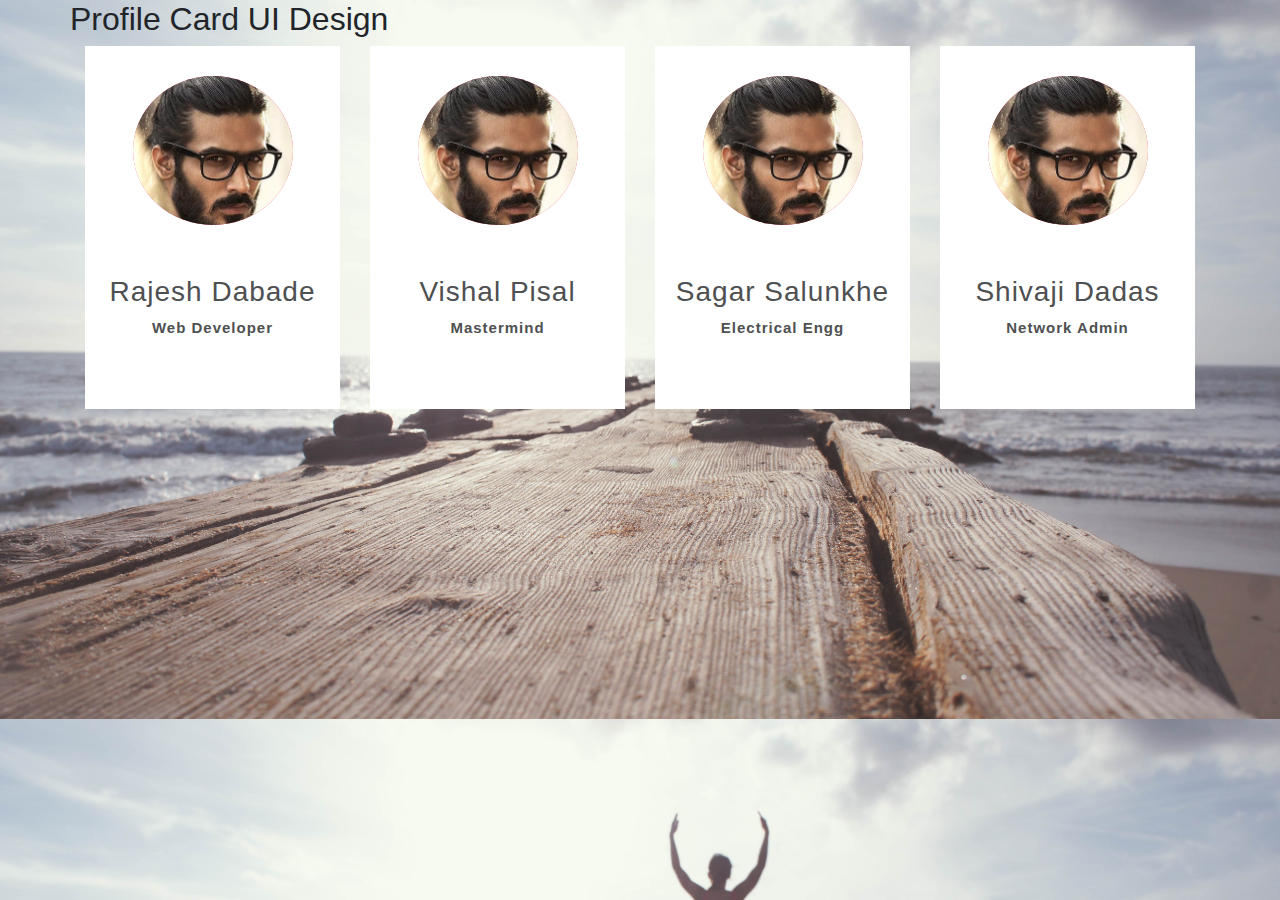
<file: Profile-card-UI-Design/index.html>
<!DOCTYPE html>
<html lang="en">
<head>
    <meta charset="UTF-8">
    <meta name="viewport" content="width=device-width, initial-scale=1.0">
    <title>Profile Card UI Design</title>
    <link rel="stylesheet" href="css/style.css">
    <link rel="stylesheet" href="css/bootstrap.min.css">
    <link rel="stylesheet" href="css/font-awesome.min.css">
</head>
<body>
    <div class="container">
        <div class="row">
            <h2 class="text-center mb-50 mt-50">Profile Card UI Design</h2>
        </div>
        <div class="row">
            <div class="col-md-3 col-sm-6">
                <div class="our-team">
                <div class="pic">
                    <img src="image/blog.jpg" alt="">
                </div>
                <div class="team-content">
                <div class="title">
                    <h3>Rajesh Dabade</h3>
                    <span class="post">Web Developer</span>
                </div>
                </div>
                <ul class="social">
                    <li><a href="#" class="fa fa-facebook"></a></li>
                    <li><a href="#" class="fa fa-twitter"></a></li>
                    <li><a href="#" class="fa fa-google-plus"></a></li>
                    <li><a href="#" class="fa fa-linkedin"></a></li>
                </ul>
                </div>
            </div>
            <div class="col-md-3 col-sm-6">
                <div class="our-team">
                <div class="pic">
                    <img src="image/blog.jpg" alt="">
                </div>
                <div class="team-content">
                <div class="title">
                    <h3>Vishal Pisal</h3>
                    <span class="post">Mastermind</span>
                </div>
                </div>
                <ul class="social">
                    <li><a href="#" class="fa fa-facebook"></a></li>
                    <li><a href="#" class="fa fa-twitter"></a></li>
                    <li><a href="#" class="fa fa-google-plus"></a></li>
                    <li><a href="#" class="fa fa-linkedin"></a></li>
                </ul>
                </div>
            </div>
            <div class="col-md-3 col-sm-6">
                <div class="our-team">
                <div class="pic">
                    <img src="image/blog.jpg" alt="">
                </div>
                <div class="team-content">
                <div class="title">
                    <h3>Sagar Salunkhe</h3>
                    <span class="post">Electrical Engg</span>
                </div>
                </div>
                <ul class="social">
                    <li><a href="" class="fa fa-facebook"></a></li>
                    <li><a href="" class="fa fa-twitter"></a></li>
                    <li><a href="" class="fa fa-google-plus"></a></li>
                    <li><a href="" class="fa fa-linkedin"></a></li>
                </ul>
                </div>
            </div>
            <div class="col-md-3 col-sm-6">
                <div class="our-team">
                <div class="pic">
                    <img src="image/blog.jpg" alt="">
                </div>
                <div class="team-content">
                <div class="title">
                    <h3>Shivaji Dadas</h3>
                    <span class="post">Network Admin</span>
                </div>
                </div>
                <ul class="social">
                    <li><a href="" class="fa fa-facebook"></a></li>
                    <li><a href="" class="fa fa-twitter"></a></li>
                    <li><a href="" class="fa fa-google-plus"></a></li>
                    <li><a href="" class="fa fa-linkedin"></a></li>
                </ul>
                </div>
            </div>
        </div>
    </div>


</body>
</html>
</file>
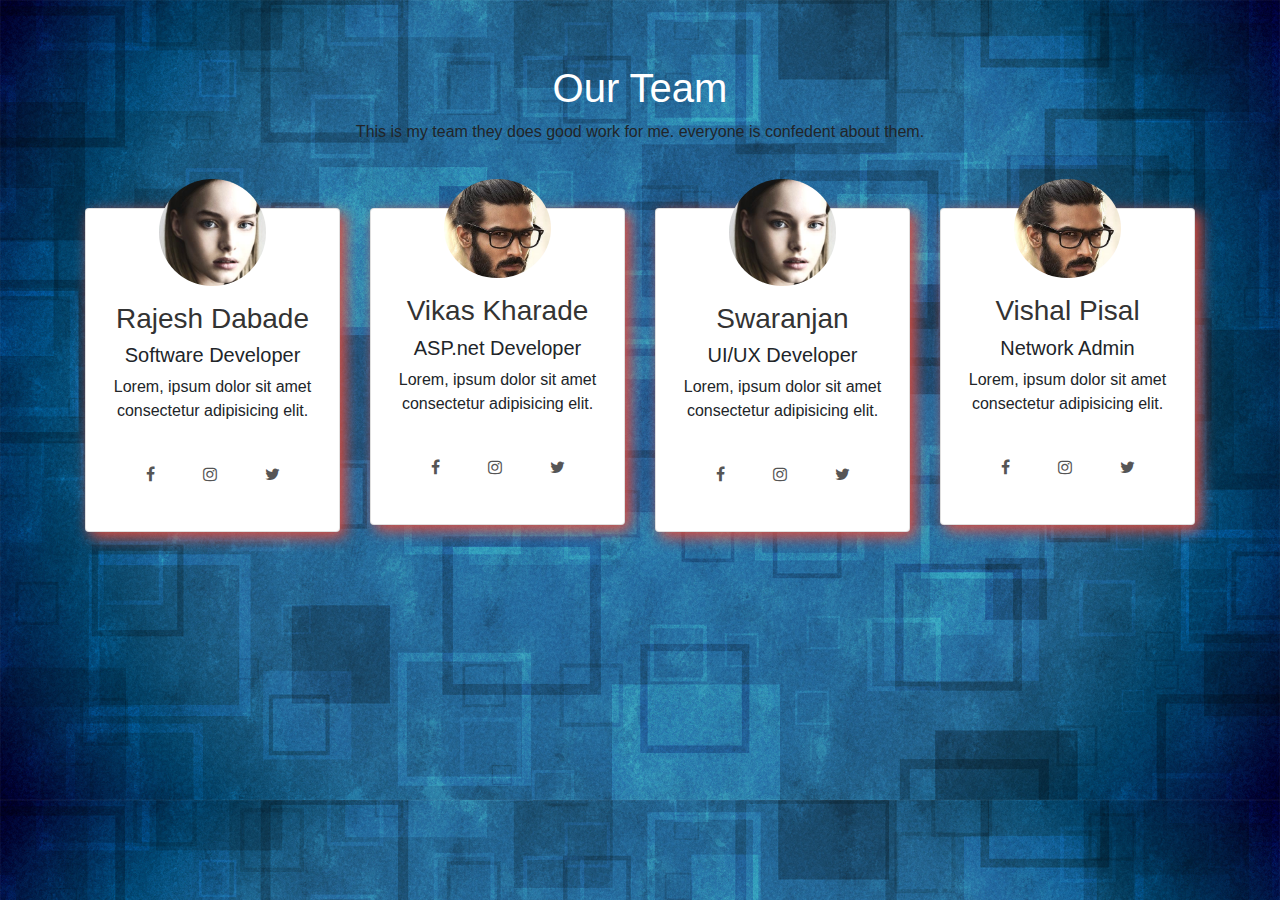
<file: responsive-card-with-B4/index.html>
<!DOCTYPE html>
<html lang="en">
<head>
    <meta charset="UTF-8">
    <meta name="viewport" content="width=device-width, initial-scale=1.0">
    <title>Card Design</title>
    <link rel="stylesheet" href="css/style.css">
    <link rel="stylesheet" href="css/bootstrap.min.css">
    <link rel="stylesheet" href="css/font-awesome.min.css">
</head>
<body>
   <section id="item">
       <div class="container my-3 py-5 text-center">
           <div class="row mb-5">
              <div class="col">
                  <h1>Our Team</h1>
                  <p class="mt-10">This is my team they does good work for me.
                      everyone is confedent about them.
                  </p>
              </div>
           </div>
           <div class="row">
               <div class="col-lg-3 col-md-6">
                   <div class="card">
                       <div class="card-body">
                           <img src="blog-details.jpg" class="img-fluid rounded-circle mb-3 w-50" alt="">
                        <h3>Rajesh Dabade</h3>
                        <h5>Software Developer</h5>
                        <p>Lorem, ipsum dolor sit amet consectetur adipisicing elit.</p>
                        <div class="d-flex flex-row justify-content-center">
                            <div class="p-4">
                                <a href=""><i class="fa fa-facebook"></i></a>
                            </div>
                            <div class="p-4">
                                <a href=""><i class="fa fa-instagram"></i></a>
                            </div>
                            <div class="p-4">
                                <a href="#"><i class="fa fa-twitter"></i></a>
                            </div>
                        </div>
                        </div>
                   </div>
               </div>
               <div class="col-lg-3 col-md-6">
                   <div class="card">
                       <div class="card-body">
                           <img src="blog.jpg" alt="" class="img-fluid rounded-circle mb-3 w-50">
                           <h3>Vikas Kharade</h3>
                           <h5>ASP.net Developer</h5>
                           <p>Lorem, ipsum dolor sit amet consectetur adipisicing elit.</p>
                           <div class="d-flex flex-row justify-content-center">
                               <div class="p-4">
                                   <a href="#"><i class="fa fa-facebook"></i></a>
                               </div>
                               <div class="p-4">
                                   <a href="#"><i class="fa fa-instagram"></i></a>
                               </div>
                               <div class="p-4">
                                   <a href="#"><i class="fa fa-twitter"></i></a>
                               </div>
                           </div>
                       </div>
                   </div>
               </div>
               <div class="col-lg-3 col-md-6">
                <div class="card">
                    <div class="card-body">
                        <img src="blog-details.jpg" alt="" class="img-fluid rounded-circle mb-3 w-50">
                        <h3>Swaranjan</h3>
                        <h5>UI/UX Developer</h5>
                        <p>Lorem, ipsum dolor sit amet consectetur adipisicing elit.</p>
                        <div class="d-flex flex-row justify-content-center">
                            <div class="p-4">
                                <a href="#"><i class="fa fa-facebook"></i></a>
                            </div>
                            <div class="p-4">
                                <a href="#"><i class="fa fa-instagram"></i></a>
                            </div>
                            <div class="p-4">
                                <a href="#"><i class="fa fa-twitter"></i></a>
                            </div>
                        </div>
                    </div>
                </div>
              </div>
              <div class="col-lg-3 col-md-6">
                <div class="card">
                    <div class="card-body">
                        <img src="blog.jpg" alt="" class="img-fluid rounded-circle mb-3 w-50">
                        <h3>Vishal Pisal</h3>
                        <h5>Network Admin</h5>
                        <p>Lorem, ipsum dolor sit amet consectetur adipisicing elit.</p>
                        <div class="d-flex flex-row justify-content-center">
                            <div class="p-4">
                                <a href="#"><i class="fa fa-facebook"></i></a>
                            </div>
                            <div class="p-4">
                                <a href="#"><i class="fa fa-instagram"></i></a>
                            </div>
                            <div class="p-4">
                                <a href="#"><i class="fa fa-twitter"></i></a>
                            </div>
                        </div>
                    </div>
                </div>
            </div>
           </div>
       </div>
   </section>
</body>
</html>
</file>
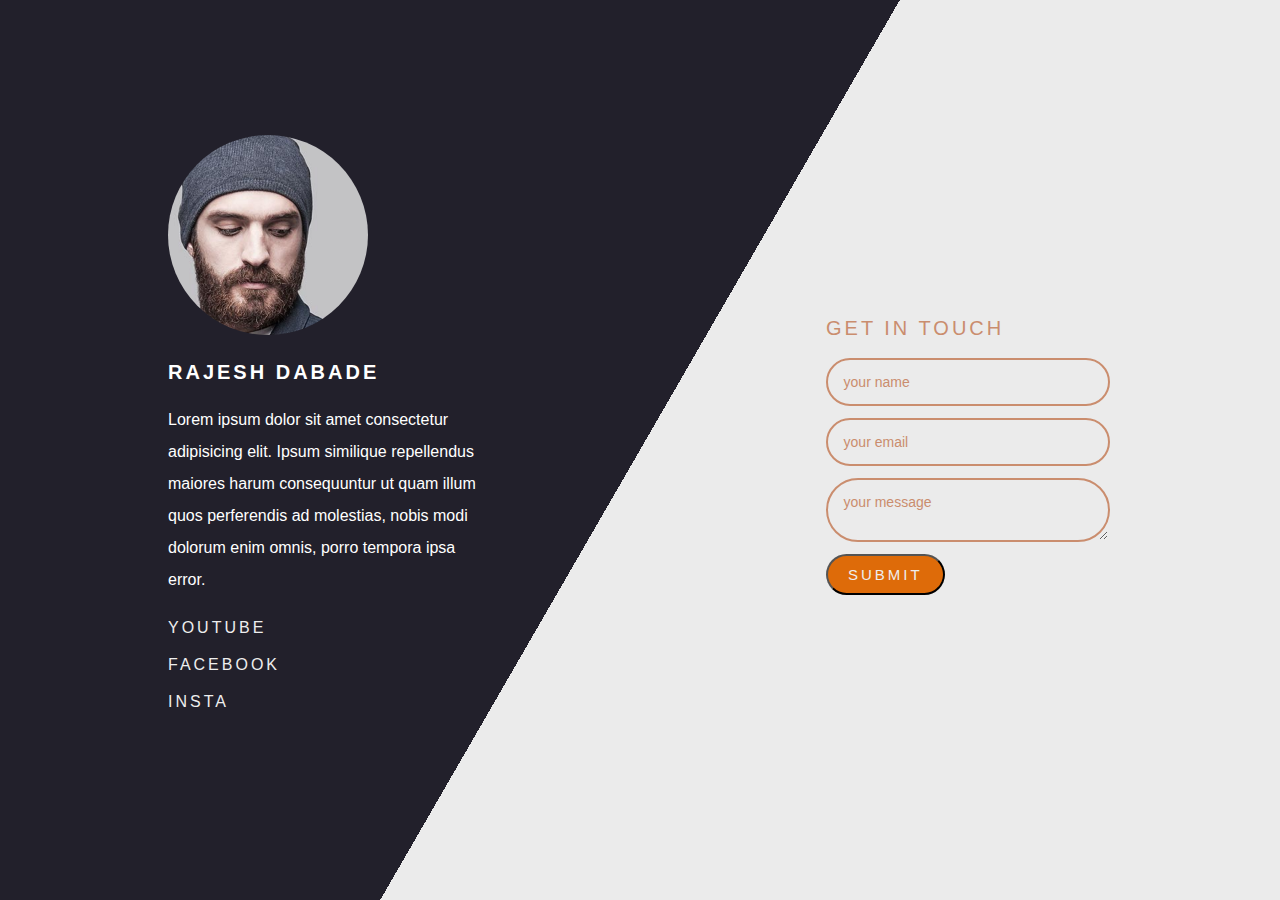
<file: profile-Card-form/contact card.html>
<!doctype html>
    <head>
<link rel="stylesheet" href="style.css" type="text/css">
    </head>
    <body>
<div class="main">
    <div class="bio">
        <img src="avtar.jpg" class="profile-img">
        <h3 class="header">Rajesh Dabade</h3>
        <p>
            Lorem ipsum dolor sit amet consectetur adipisicing elit. Ipsum similique
             repellendus maiores harum consequuntur ut quam illum quos perferendis
             ad molestias, nobis modi dolorum enim omnis, porro tempora ipsa error.
        </p>
        <a href="" class="bio-link">Youtube</a>
        <a href="" class="bio-link">Facebook</a>
        <a href="" class="bio-link">Insta</a>
    </div>
    <div class="contact">
        <form action="" id="form">
            <legend class="header">Get in Touch</legend>
            <fieldset>
                <label for="name-input"></label>
                <input type="text" id="name-input" placeholder="    your name"/>
            </fieldset>
            <fieldset>
                <label for="email-input"></label>
                <input type="email" id="email-input" placeholder="    your email"/>
            </fieldset>
            <fieldset>
                <label for="message-input"></label>
                <textarea id="message-input" placeholder="    your message"></textarea>
            </fieldset>
            <fieldset>
                <button type="submit" id="btn-submit">Submit</button>
            </fieldset>
        </form>
    </div>
</div>
</body>
</html>
</file>
<file: Profile-card-UI-Design/css/style.css>
*{
    margin: 0;
    padding: 0;
}
body{
   background: url(../image/background-bg.jpg);
    background-size: cover; 
}
.our-team{
    padding: 30px 0 40px;
    position: relative;
    background: white;
    text-align: center;
    overflow: hidden;
}
.our-team .pic{
    display: inline-block;
    width: 160px; height:149px;
    margin-bottom: 50px;
    position: relative;
    z-index: 1;
    
}
.our-team .pic::before{
    content: '';
    width: 100%;
    height: 0;
    border-radius: 0 0 90px 90px;
    background: #eb1768;
    position: absolute;
    margin-bottom: 135%;
    left: 0;
    right: 0;
    transform: scale(2);
    transition: all 0.3s linear 0s;
}
.our-team:hover .pic::before{
    height: 50%;
    transition: all 0.3s linear 0s;
}
.our-team .pic::after{
    content: '';
    width: 100%;
    height: 100%;
    border-radius: 50%;
    background: #ee4266;
    position: absolute;
    top: 0;
    left: 0;
    z-index: -1;
}
.our-team .pic img{
    height: auto;
    width: 100%;
    border-radius: 50%;
    transform: scale(1);
    transition: all 0.3s ease 0s;
}
.our-team:hover .pic img{
    box-shadow: 0 0 0 14px #f7f5ec;
    transform: scale(0.7);
}
.our-team .team-content{
    margin-bottom: 30px;
}
.our-team .title{
    font-size: 22px;
    color: #4e5052;
    letter-spacing: 1px;
    margin-bottom: 5px;
    font-weight: 700;
    text-transform: capitalize;
}
.our-team .post{
    display: block;
    font-size: 15px;
    color: #4e5052;
    text-transform: capitalize;

}
.our-team .social{
    width: 100%;
    position: absolute;
    margin: 0;
    padding: 0;
    background: #eb1768;
    left: 0;
    bottom: -100px;
    transition: all 0.5s ease 0s;
}
.our-team:hover .social{
    bottom: 0;
}
.our-team .social li{
    display: inline-block;
}
.our-team .social li a{
    display: block;
    padding: 10px;
    color: white;
    font-size: 17px;
    transition: all 0.5s ease 0s;
}
.our-team .social li a:hover{
    text-decoration: none;
    background: #f7f5ec;
    color: #eb1768;
}
</file>
<file: responsive-card-with-B4/css/style.css>
*{
    margin: 0;
    padding: 0;
}
body{
    background: url(../cool-background.jpg);
    position: relative;
    background-size: cover;
    font-family: sans-serif;
    font-weight: 400;
    font-size: 14px;
    color: #777;  
}
h1{
    font-size: 35px; color: #fff;font-weight: bold;
}
h3{
    font-size: 25px; color: #333;font-weight: bold;
}
img{
     margin-top: -50px;
}
i{
    font-size: 24px;color: #555;
}
p{
  font-weight: 500;
}
.card{
    border-radius: 0;
    box-shadow: 5px 5px 15px #e74c3c;
    transition: all 0.3s ease-in;
-webkit-transition: all 0.3s ease-in;
-moz-transition: all 0.3s ease-in;
}
.card:hover{
    background: #f2f52b;
    border-radius: 0 25px 0 25px ;
    box-shadow: 5px 5px 15px #9e9e9e;
    border: none;
    color: #0e0a0a;
    transform: scale(1.1)
}
.card:hover h3,#team .card:hover i{
    color: #080606;
}
</file>
<file: profile-Card-form/style.css>
body{
    margin: 0;
    padding: 0;
    width: 100%;height: 100%;
    font-family: sans-serif;
    font-weight: 300;
    font-size: 1rem;
    line-height: 2em;
    background: #eeeeee;
}
.main{
    color: #ffffff;
    display: flex;
    justify-content: space-around;
    align-items: baseline;
    height: 100vh;
    background: linear-gradient(-60deg, #ebebeb 50%, #22202b 50% );
}
.main .header,
main legend.header{
    text-transform: uppercase;
    letter-spacing: 3px;
    font-size: 1.25rem;
    margin: 0.5em 0;
}
.main .bio,
.main .contact{
  max-width: 320px;
  margin-top: 15vh;
}
.main .bio .profile-img{
    max-width: 200px;
    border-radius: 50%;
}
.main .bio .bio-link{
   text-transform: uppercase;
   letter-spacing: 3px;
   font-size: 1rem;
   display: inline-block;
   float: left;
   clear: left;
   text-decoration: none;
   color: #eeeeee;
   margin-bottom: 0.25em;
   transition: color 300ms ease-in-out;
}
.main .bio .bio-link::after{
    display: block;
    content: '';
    height: 1px;
    width: 0;
    background: #ca8d6e;
    transition: width 300ms ease-in-out;
}
.main .bio .bio-link:hover::after{
    width: 100%;
}
.main .bio .bio-link:hover{
   color: #ca8d6e;
}
.main .contact{
    color: #ca8d6e;
}
.main .contact form fieldset{
    font-size: 1rem;
    position: relative;
    border: none;
    margin-bottom: 0.25em;
    padding: 0.25em 0;
}
.main .contact form fieldset label{
    font-size: 14px;
    position: absolute;
    display: block;
    right: 0.125em;
    top: 1.5em;
    color: #ca8d6e;
}

.main .contact form input,
.main .contact form textarea,
.main .contact form button{
    margin: 0;
}
.main .contact form input:focus,
.main .contact form textarea:focus,
.main .contact form button{
     outline: none;
}
.main .contact form input,
.main .contact form textarea{
    display: block;
    font-family: Arial, Helvetica, sans-serif;
    font-size: 14px;
    padding: 1em 0;
    width: 280px;
    background: none;
    color: #2407a1;
    border: 2px solid #ca8d6e;
    border-radius: 50px;
    transition: border 300ms ease-in-out;
}
.main .contact form input:focus,
.main .contact form textarea:focus{
    border-bottom: 2px solid #ca8d6e;
}
.main .contact form input::placeholder,
.main .contact form textarea::placeholder{
    color: #ca8d6e;
}
.main .contact button{
    text-transform: uppercase;
    display: block;
    padding: 10px 20px;
    letter-spacing: 3px;
    font-size: 15px;
    background: #de6b09;
    color: #eeeeee;
    border-radius: 50px;

}
.main .contact button:hover{
    animation: swell 500ms ease-in-out;
    cursor: pointer;
}
@keyframes swell{
    0%{
        transform: scale(1);
    }
    50%{
        transform: scale(1.1);
    }
    100%{
        transform: scale(1);
    }
}
.main{
    overflow: hidden;
    animation: page 1000ms ease-in-out forwards;
}
@keyframes page{
  0%{
      opacity: 0;
  }
  100%{
      opacity: 1;
  }
}
</file>
